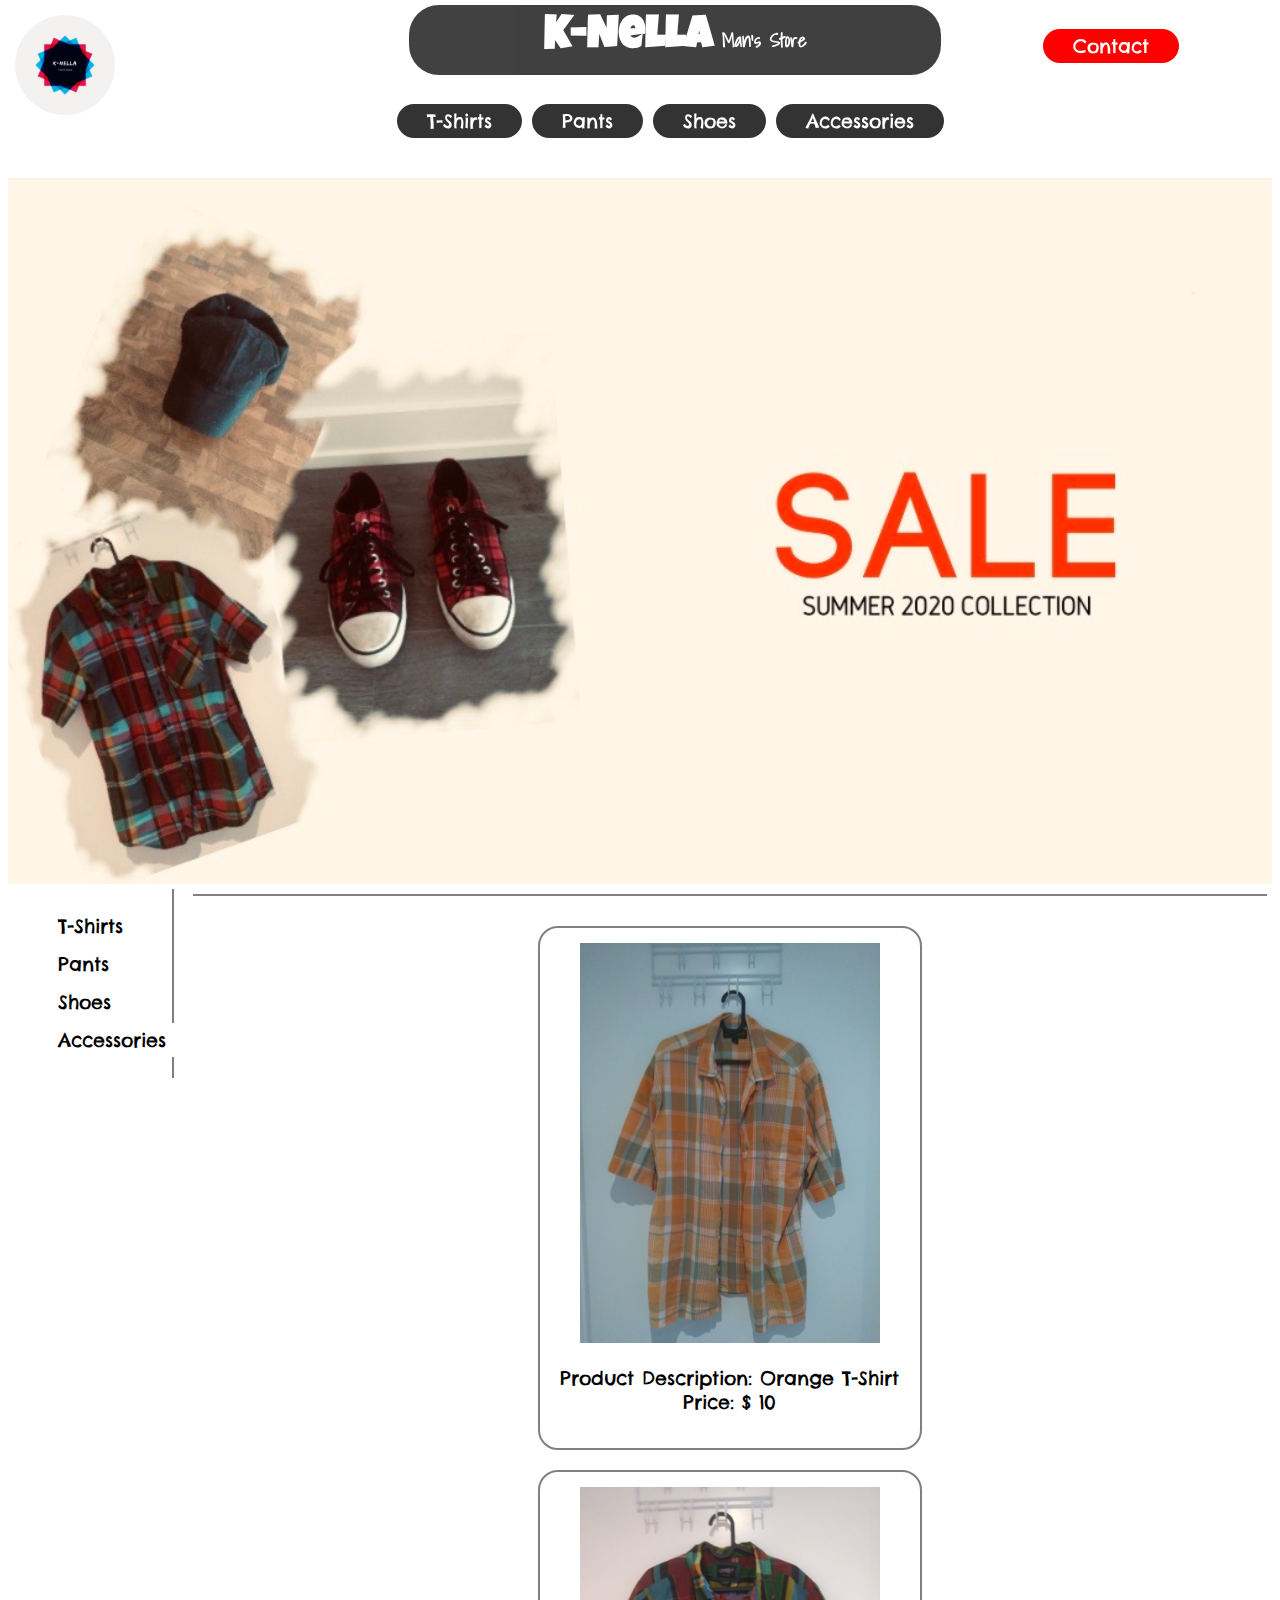
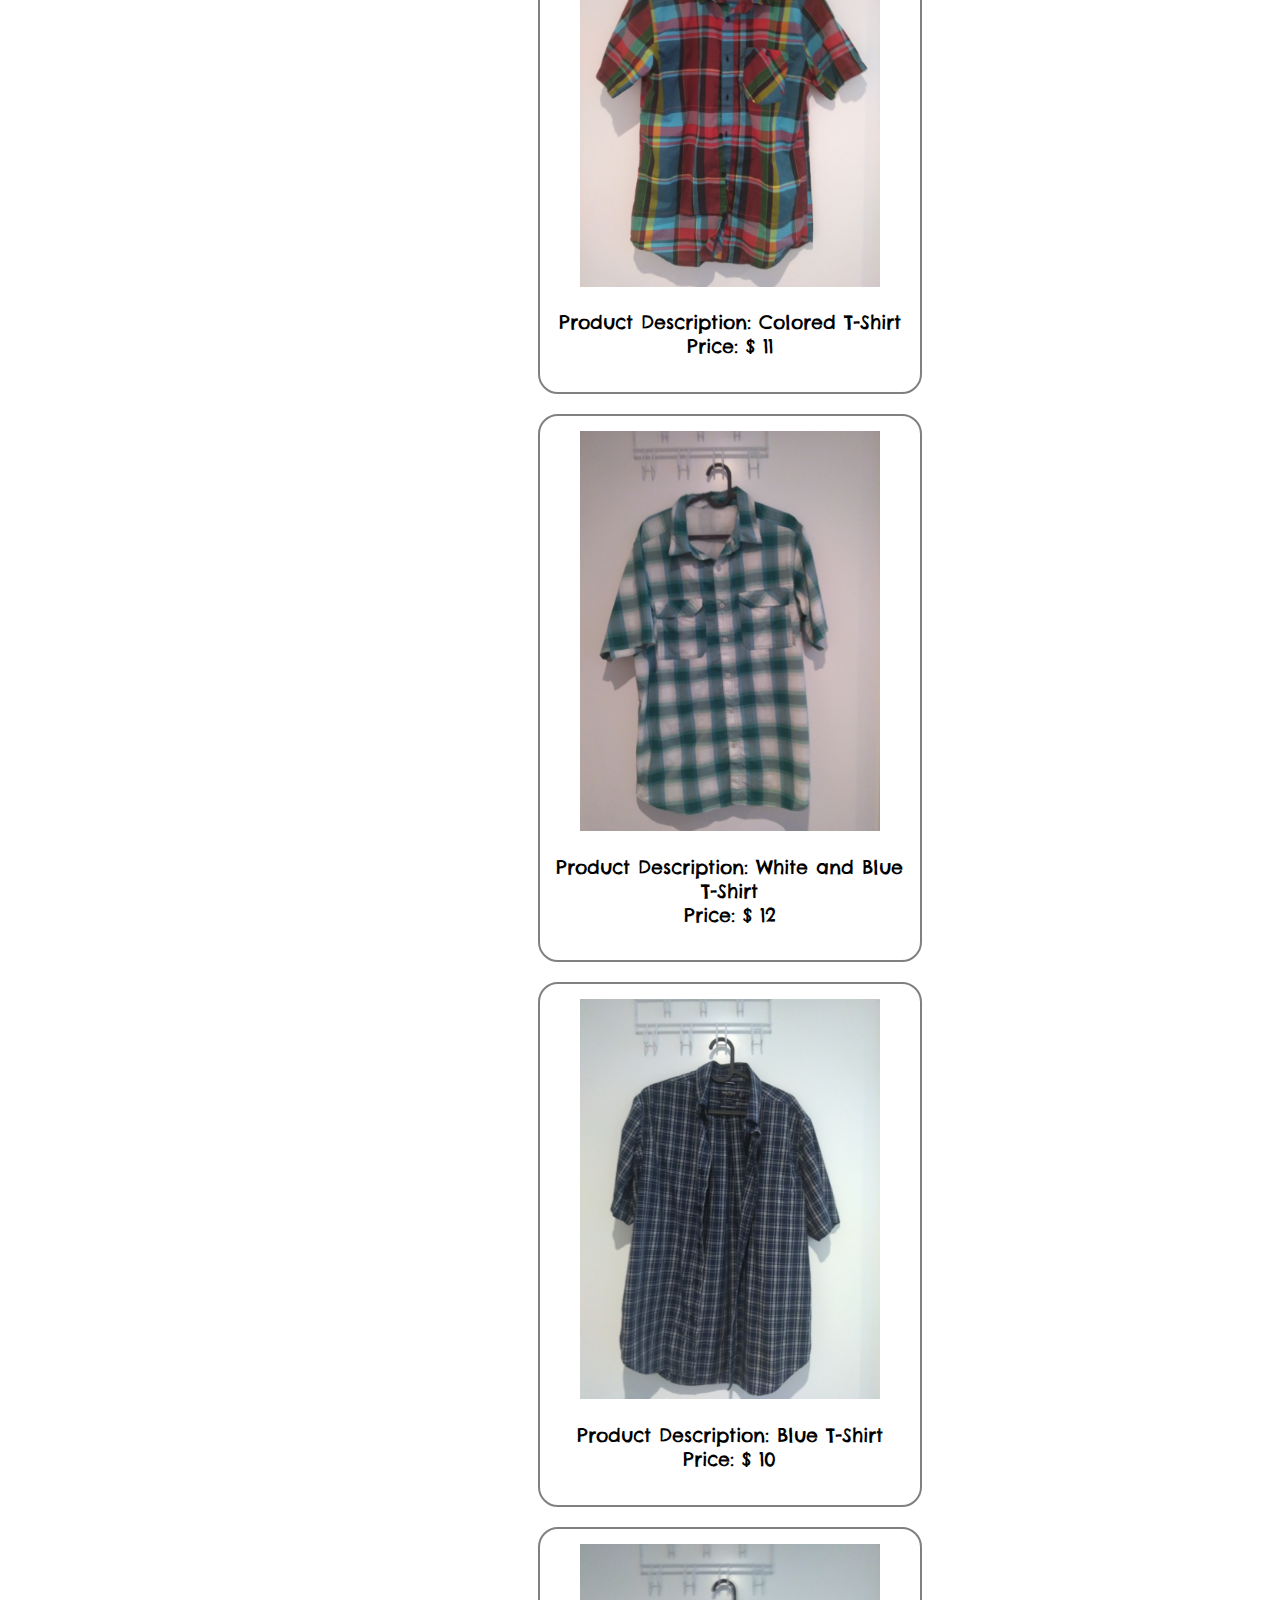
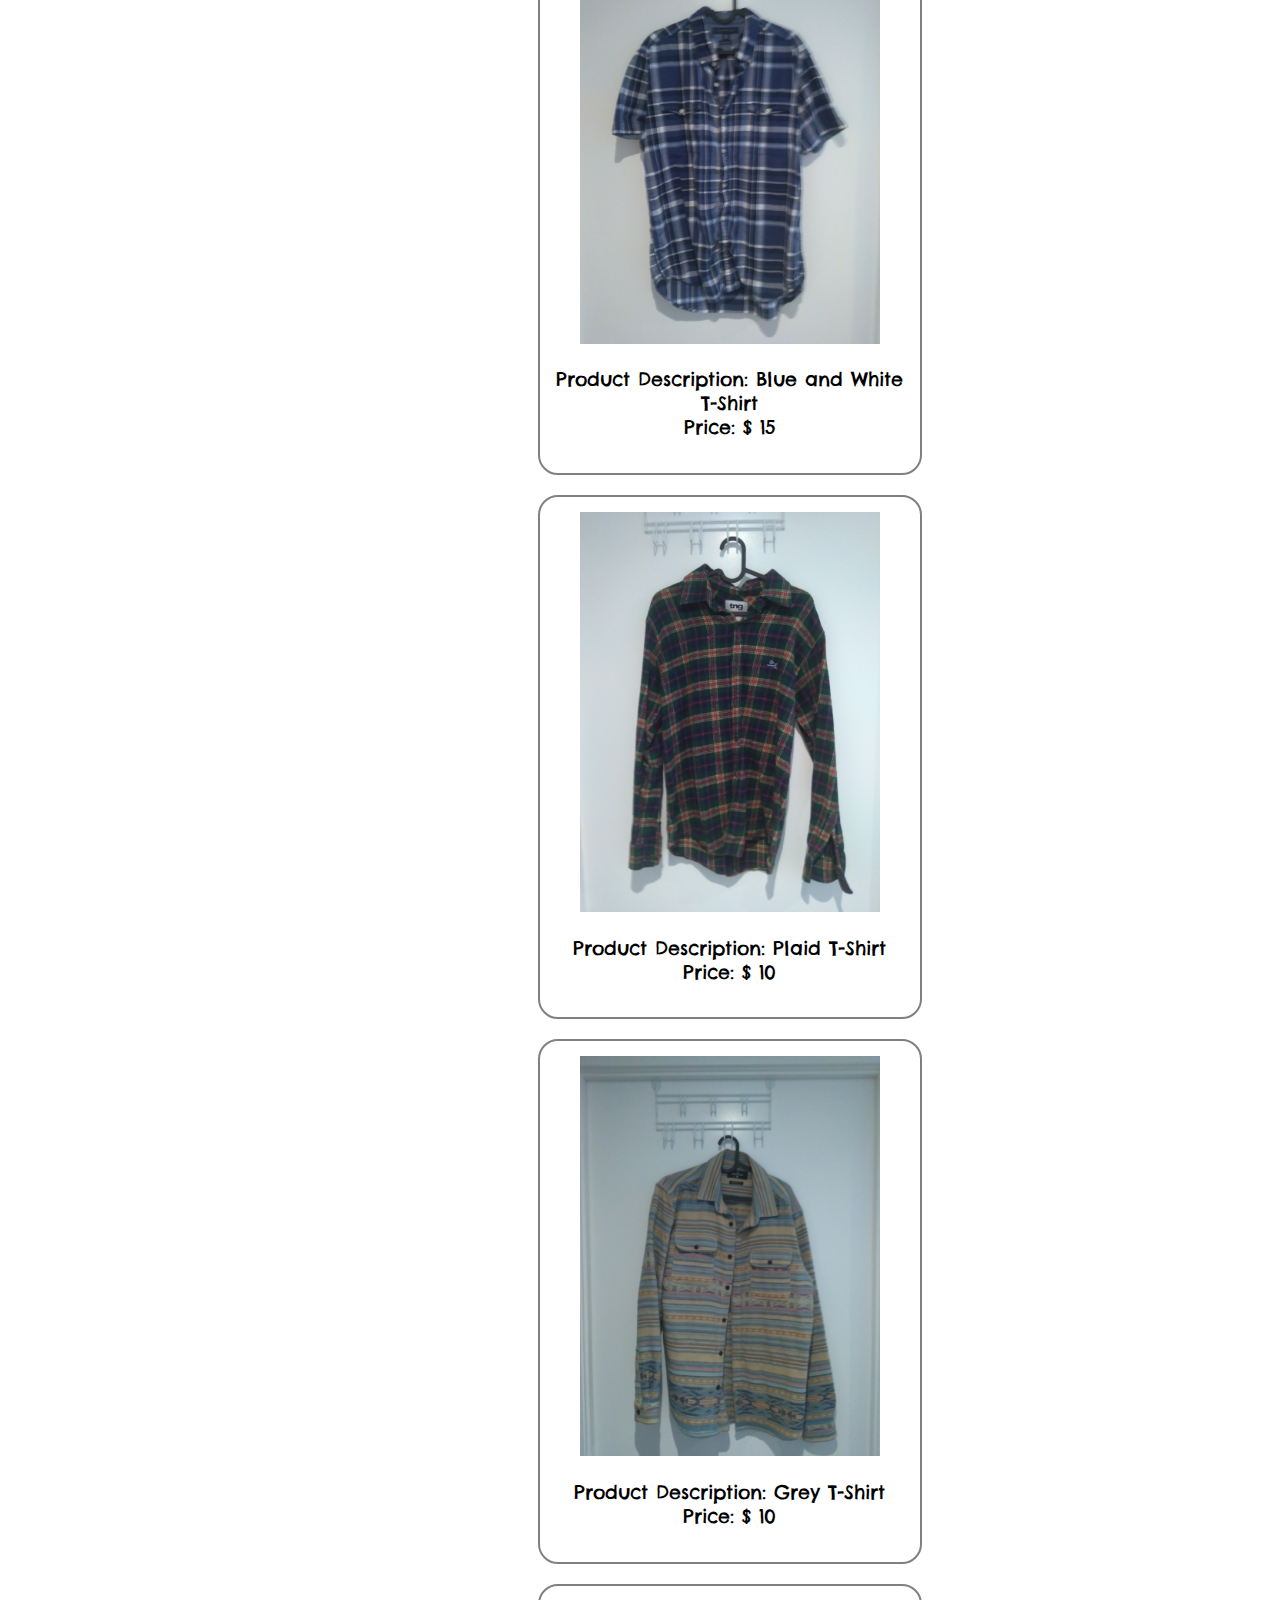
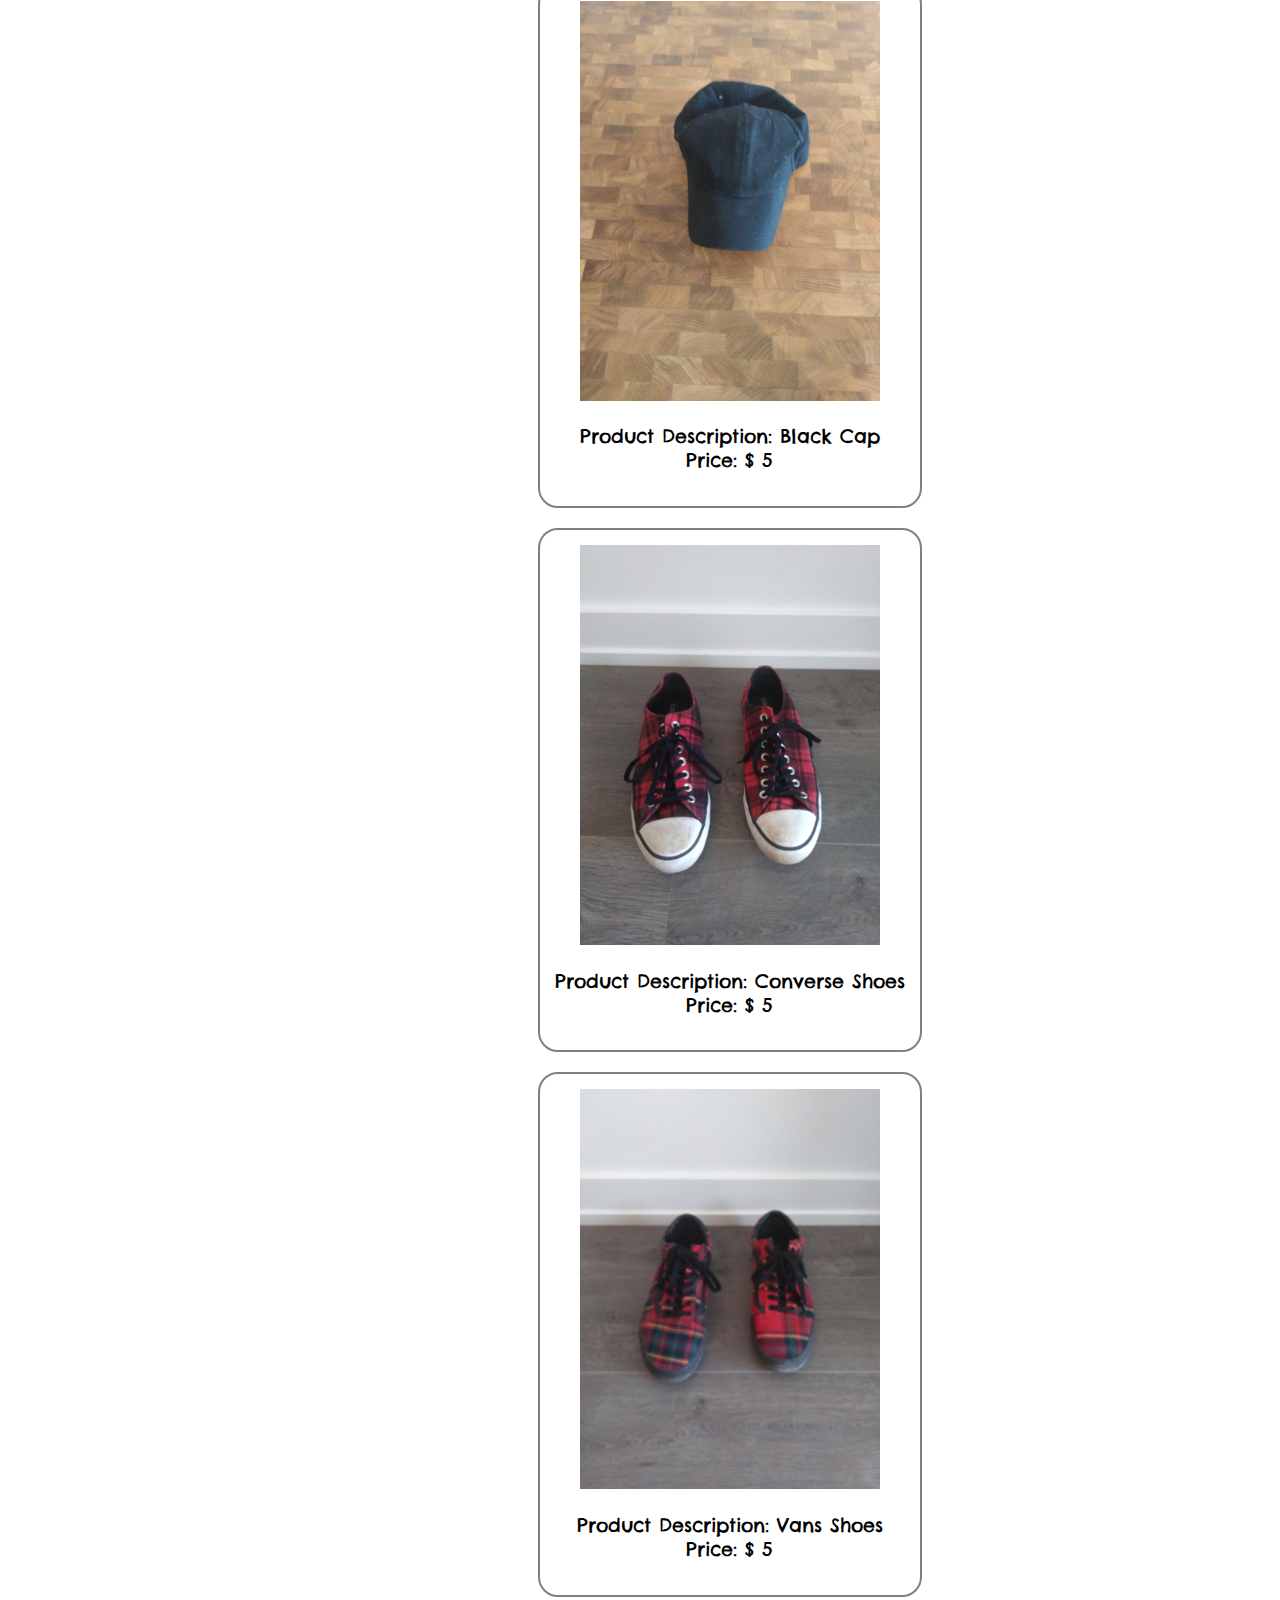
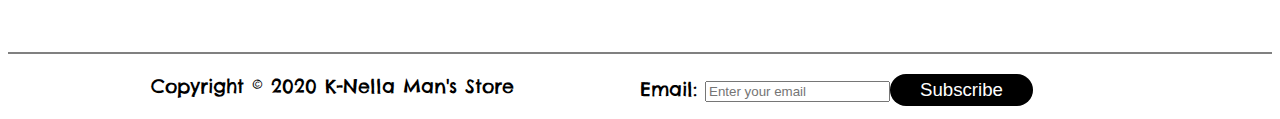
<file: index.html>
<!DOCTYPE html>
<html>
  <head>
    <meta charset="utf-8" />
    <link
      href="https://fonts.googleapis.com/css2?family=Chelsea+Market&family=Luckiest+Guy&family=Shadows+Into+Light&display=swap"
      rel="stylesheet"
    />
    <script src="data.js"></script>
    <script src="script.js"></script>
    <link rel="stylesheet" href="style.css" />
    <title>K-Nella Man's Store</title>
  </head>
  <body onload="loadIndex()">
    <!--
      Part 1: Main Store Page

      Requirements:

      1. Header across the top must include your store's name, a logo,
      and use a different background colour, web font, etc.  You must also include
      a link to your contact.html page.  Your header should include info about
      what the store is, what it sells, etc.  Use some images to try and draw
      the user in.  NOTE: place all your site's images in the `src/images/` directory.
    -->
    <header id="header"></header>
    <main id="main">
      <section id="topMenu"></section>
      <section id="mainAd"></section>
      <section id="mainSection">
        <section id="leftMenu"></section>
        <section id="products">
          <section id="sortMenu"></section>
          <section id="productList"></section>
        </section>
      </section>
    </main>
    <!--
      2. Below the header, a multi-column layout of items you can purchase in the
      store.  You must have at least 10 items in your store, and at least 2
      categories of items. For example, if you are selling clothing, you might
      have categories for Men, Women, and Children, and each category would have
      its own set of items.  Each item should include:
      
        - a picture
        - the item's name/title
        - a more complete description of the item
        - a category (i.e., each item must belong to a category)
        - a price.
      
      Each item should be its own "card" (i.e., some kind of box around each item
      separating one from the next, with suitable whitespace between).

      3. A sidebar (left or right, depending on your design) of the item layout
      section, showing the different categories of items in your store.  If a
      user clicks on one of the categories, use CSS and JavaScript to hide all
      other items in the store (i.e., only show items for the chosen category).
      Make sure you include a way to return to seeing all categories, and make it
      obvious to the user that they are only seeing a partial list of items when
      you filter by category (i.e., use CSS and HTML to change things somehow).

      4. Below the items, a footer with the name of the store, any relevant links you
      need to give users, as well as a small HTML form for entering an Email
      address and clicking a "Subscribe" button to subscribe to the store's
      newsletter. Use https://formspree.io/ to automatically submit the form to
      your email address (i.e., when a user fills out their email address and
      clicks submit, *you* should get that information sent to your email
      address via formspree.io).  Make sure you setup your account on
      https://formspree.io/.
    -->
    <footer>
      <section id="leftFooter"></section>
      <section id="rightFooter"></section>
    </footer>
    <!--
      5. Use two different Web Fonts for your store.  The titles should be different
      from any regular text.  Use a free font service like https://fonts.google.com/
      or any other that you choose.  You can also experiment with different font
      sizes and colours to draw attention toward or away from various parts of
      your design.

      6. Pick a colour theme using a tool like https://colorhunt.co/ with at least
      3 colours (primary, secondary, accent), and use them throughout your site
      for backgrounds, borders, fonts. Your store page needs to look attractive
      and marks will be given for good a good looking site.  No one will buy from
      a store that looks like its owners aren't professional or don't care about
      details.  Also make sure that the colour contrast in your site is suitable
      for everyone to read.

      7. Use modern CSS to help you achieve your layout.  For example, Flexbox
      and CSS Grid can help you create professional looking layouts.  Here
      are some guides to get you started:

       - https://developer.mozilla.org/en-US/docs/Web/CSS/CSS_Flexible_Box_Layout/Basic_Concepts_of_Flexbox
       - https://developer.mozilla.org/en-US/docs/Web/CSS/CSS_Grid_Layout/Basic_Concepts_of_Grid_Layout
       
      You are also welcome to use existing CSS libraries to help you with your layout,
      but you must also include your own styles (i.e., you can't use a library
      for everything in your design).

      8. Make sure you don't use copyrighted materials from other sites.  If you use
      icons, fonts, images, etc., make sure you are legally permitted to reuse them,
      and include references to indicate where you got them. Some resources to consider:

        - https://unsplash.com/ for images
        - https://fontawesome.com/ for icons
        - https://gallery.manypixels.co/ or https://undraw.co/illustrations for illustrations (SVG)

      9. Make sure you reduce the download size of images you include in your
      store.  Users don't want to download 10s or 100s of megabytes of data, especially
      on mobile.  You can use an online tool like https://squoosh.app/ to help you
      reduce images.  You will lose marks if your images aren't optimized for the web.
       

      10. Make sure you have no JavaScript or other errors in your Dev Tools Console.
      Run your site, and test all aspects of it with the Console open, and fix
      any issues you encounter.

      11. Make sure your forms all work as they should, testing them yourself,
      and also have someone else test it for you.  The easiest way to find bugs
      in software is to let someone who didn't build it try to use it!
      
    -->
  </body>
</html>
</file>
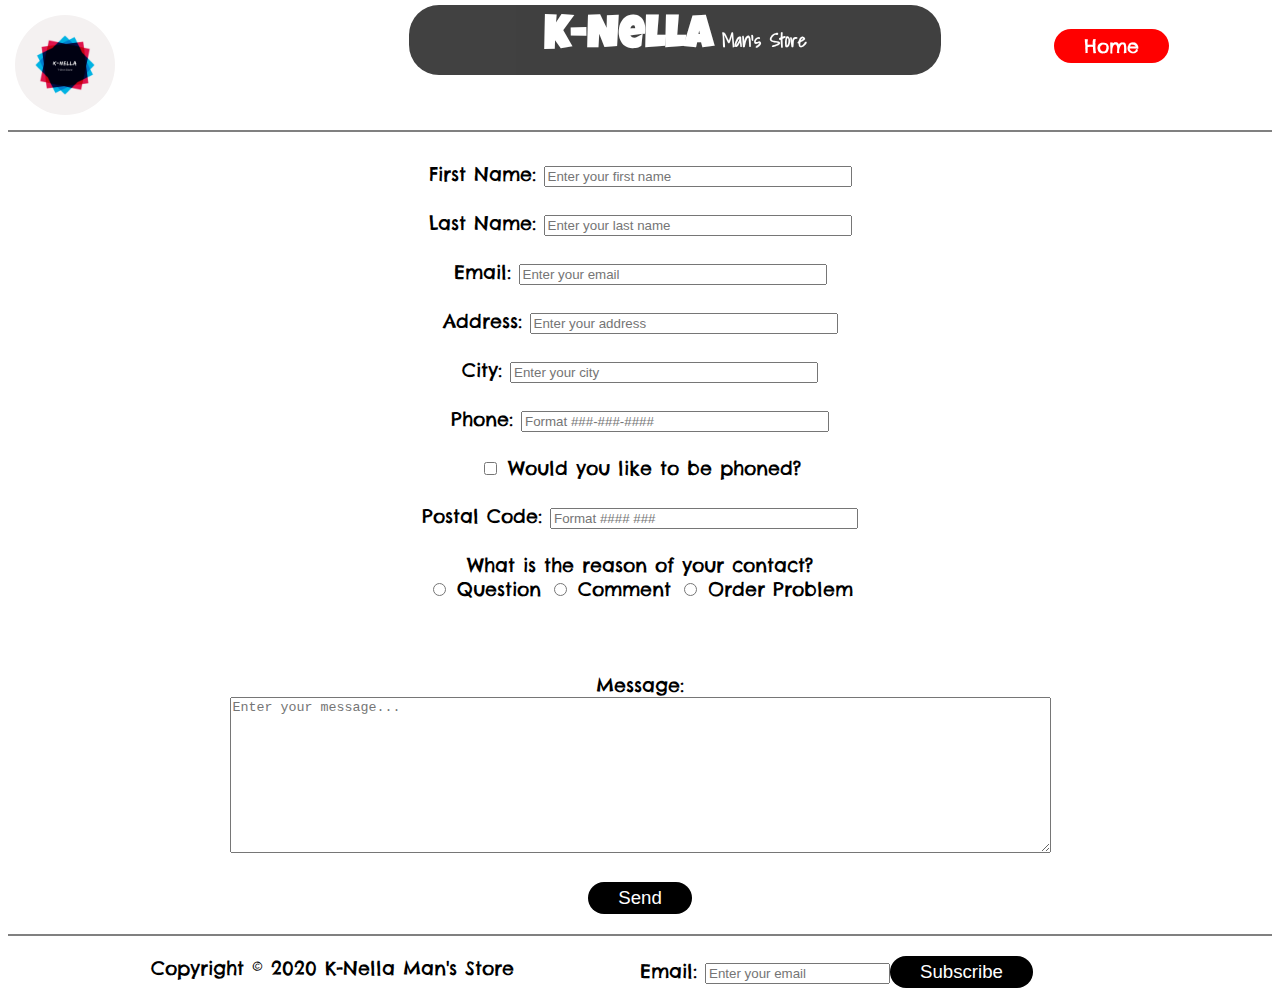
<file: contact.html>
<!DOCTYPE html>
<html>
  <head>
    <meta charset="utf-8" />
    <link
      href="https://fonts.googleapis.com/css2?family=Chelsea+Market&family=Luckiest+Guy&family=Shadows+Into+Light&display=swap"
      rel="stylesheet"
    />
    <script src="script.js"></script>
    <link rel="stylesheet" href="style.css" />
    <title>Knella- Man's Store - Contact</title>
  </head>
  <body onload="loadContacts()">
    <!--    

    Part 2: Contact Us Page

    Requirements:

    1. Use the same header/footer, colours, fonts, etc. as your index.html page.
    It should be obvious to the user they they are still on the same site, and that
    contact.html is part of your store.
    -->
    <header id="header"></header>

    <!--
    2. Include an HTML Form for the user to fill out his or her information along
    with their message to you. Your form should including the following, and all
    fields should be mandatory unless otherwise noted, and use the most appropriate <input> type:
    
        - First Name
        - Last Name
        - Email Address
        - Address
        - City (use a <datalist> for autocomplete of common Canadian cities)
        - Phone Number (must be a valid Canadian Phone Number, use regex)
        - Postal Code (must be a valid Canadian Postal Code, use regex)
        - Checkbox Option to be phoned ("Would you like to be phoned?")
        - Radio Options to specify what this is about: one of "Question",
          "Comment", or "Order Problem". If the user selects "Order Problem",
          dynamically reveal another input box to enter the order number. In the
          case of "Comment" or "Question" hide this input box.
        - A large area to enter the message that they want to send
        - A hidden input field with your name

    3. The form should submit to https://httpbin.org/post using the POST method,
    and only allow the user to submit when all data has been entered and there
    aren't any validation errors.  The data posted to httpbin.org should include
    all data defined in the form above (e.g., visible and hidden fields).

  -->
    <main id="mainContact"></main>

    <footer>
      <section id="leftFooter"></section>
      <section id="rightFooter"></section>
    </footer>
  </body>
</html>
</file>
<file: style.css>
/** Add any CSS you need to this file. */

body {
  font-family: 'Chelsea Market', cursive;
  font-size: 14pt;
}

/** header style **/
header {
  width: 100%;
  position: fixed;
  left: 5px;
  top: 5px;
  text-align: center;
  display: inline-block;
  margin: 0 auto;
  border-radius: 20px;
}

#logoItem {
  width: 100px;
  height: 100px;
  border-radius: 50%;
  float: left;
}

.leftHeader {
  padding: 10px;
  width: 30%;
  height: 100px;
  float: left;
  color: white;
}

h1 {
  margin-top: 0px;
  margin-bottom: 0px;
}

.centerHeader {
  padding: 10px;
  width: 40%;
  height: 50px;
  float: left;
  color: white;
  vertical-align: middle;
  background-color: rgb(17, 17, 17);
  border-radius: 30px;
  opacity: 0.8;
  font-family: 'Luckiest Guy', cursive;
  font-size: 17pt;
}

#descM {
  font-family: 'Shadows Into Light', cursive;
  font-size: 14pt;
}

.rightHeader {
  padding: 10px;
  width: 25%;
  height: 100px;
  float: left;
  vertical-align: middle;
}

/** main style **/
main {
  width: 100%;
}

/** menu **/
#topMenu {
  position: fixed;
  left: 5px;
  top: 90px;
  width: 100%;
  text-align: center;
  opacity: 0.8;
}

#topMenuList ul {
  display: inline-block;
}

#topMenuList li {
  padding-left: 10px;
  padding-top: 20px;
  padding-bottom: 20px;
  display: inline;
}

/** ad **/
#mainAd {
  width: 100%;
}

#adImage {
  width: 100%;
  padding-top: 170px;
}

/** main section **/
#mainSection {
  width: 100%;
  text-align: center;
  margin: 0 auto;
}

/** left menu **/
#leftMenu {
  width: 13%;
  border-right: 2px solid grey;
  float: left;
  text-align: left;
}

#leftMenuList ul {
  text-align: left;
}

#leftMenuList li {
  padding-left: 0px;
  padding-top: 7px;
  padding-bottom: 7px;
  text-align: left;
  list-style-type: none;
}

/** products **/
#products {
  border: 5px solid white;
  width: 85%;
  float: right;
}

/** sort **/
#sortMenu {
  border-bottom: 2px solid grey;
}

/** products list **/
#productList {
  margin: 0 auto;
  text-align: center;
  padding: 10px;
}

.productItem {
  margin: 0 auto;
  margin-top: 20px;
  margin-bottom: 20px;
  padding: 15px;
  width: 350px;
  border: 2px solid grey;
  border-radius: 20px;
  text-align: center;
}

.productItem img {
  width: 300px;
}

/** footer **/
footer {
  width: 100%;
  text-align: center;
  display: inline-block;
  margin: 0 auto;
  margin-top: 20px;
  padding-top: 20px;
  border-top: 2px solid grey;
}

#leftFooter {
  width: 50%;
  text-align: right;
  float: left;
  margin: 0 auto;
}

#leftFooter p {
  width: 80%;
}

#rightFooter {
  width: 50%;
  text-align: left;
  float: right;
  margin: 0 auto;
}

/** others **/
.linkButton {
  text-decoration: none;
  padding-left: 30px;
  padding-right: 30px;
  padding-top: 5px;
  padding-bottom: 5px;
  border: 0px solid #000000;
  border-radius: 50px;
  cursor: pointer;
  font-size: 1em;
  background-color: black;
  color: white;
}

#leftMenu .linkButton {
  text-decoration: none;
  padding-left: 10px;
  padding-right: 10px;
  padding-top: 5px;
  padding-bottom: 5px;
  border: 0px solid #000000;
  border-radius: 2px;
  cursor: pointer;
  font-size: 1em;
  background-color: white;
  color: black;
}

#contactLink {
  background-color: red;
}

/** *** contact page style *** **/
#mainContact {
  width: 100%;
  margin: 0 auto;
  margin-top: 130px;
  border-top: 2px solid grey;
  text-align: center;
  padding-top: 30px;
}

.contactLeft {
  width: 300px;
  text-align: right;
}

.contactRight {
  width: 300px;
  text-align: left;
}
</file>
